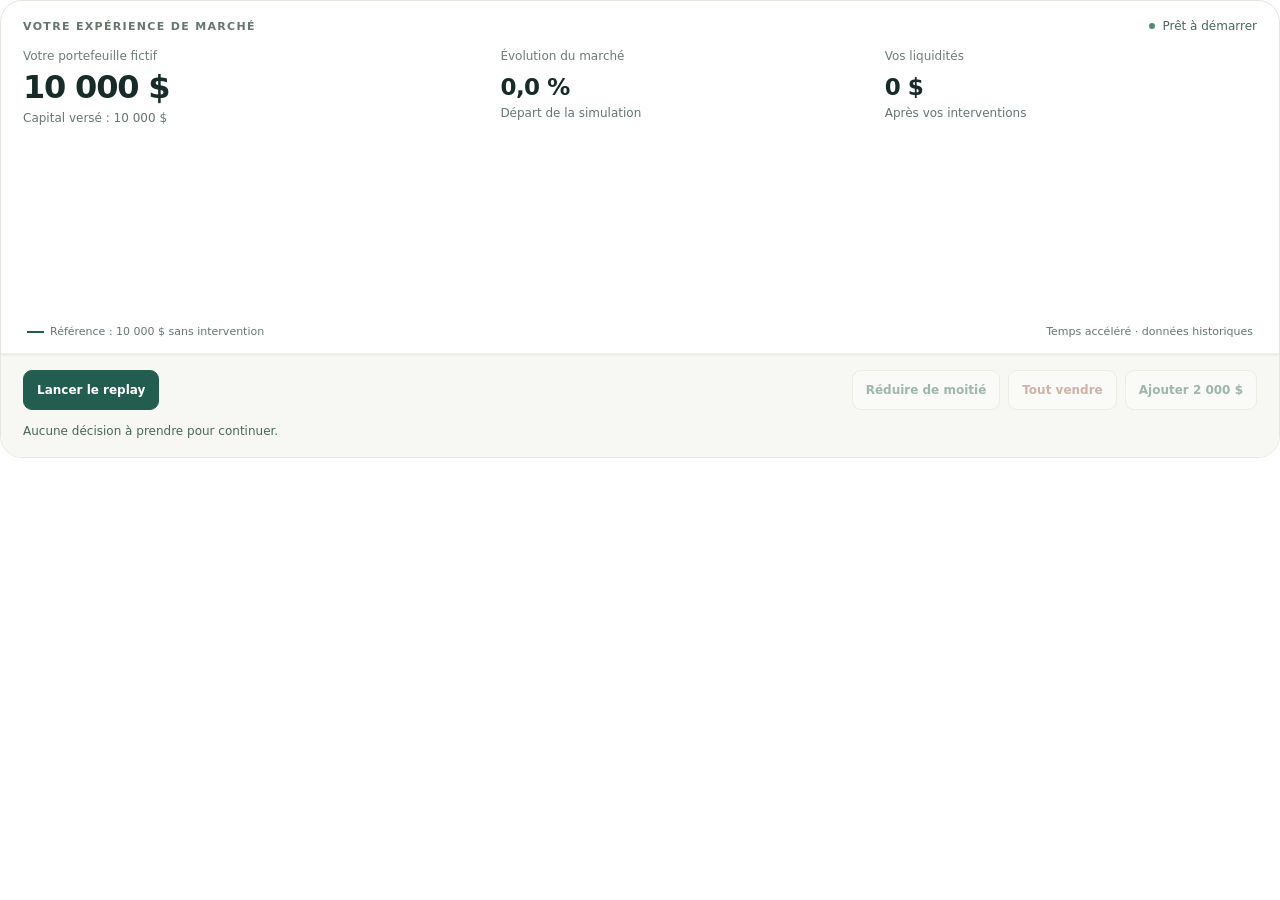
<file: mvp_profil/composant_replay/index.html>
<!doctype html>
<html lang="fr">
<head>
  <meta charset="utf-8">
  <meta name="viewport" content="width=device-width, initial-scale=1">
  <title>Replay de marché</title>
  <style>
    :root{font-family:Inter,"Segoe UI",system-ui,sans-serif;color:#172b28;background:transparent;font-synthesis:none}
    *{box-sizing:border-box}body{margin:0}button{font:inherit}button:focus-visible{outline:3px solid #a5bca7;outline-offset:3px}
    .replay{background:#fff;border:1px solid #e2e7df;border-radius:22px;overflow:hidden}
    .top{display:flex;align-items:center;justify-content:space-between;gap:12px;padding:18px 22px 0}
    .eyebrow{font-size:11px;font-weight:700;letter-spacing:.12em;text-transform:uppercase;color:#65766d}
    .live{display:flex;align-items:center;gap:7px;color:#49665a;font-size:12px}.dot{width:6px;height:6px;border-radius:50%;background:#548969}
    .stats{display:grid;grid-template-columns:1.25fr 1fr 1fr;gap:12px;margin:16px 22px 0}
    .label{font-size:12px;color:#6d7c75}.value{font-size:32px;line-height:1.25;font-weight:600;letter-spacing:-1.2px;margin-top:4px;font-variant-numeric:tabular-nums}
    .minor .value{font-size:23px;letter-spacing:-.5px;margin-top:10px}.change{font-size:12px;color:#65766d;margin-top:4px;font-variant-numeric:tabular-nums}
    .loss{color:#ab5f4b}.gain{color:#235d50}.chart{height:200px;width:100%;padding:4px 16px 0;position:relative}canvas{display:block;width:100%;height:100%}
    .chart-message{position:absolute;inset:0;display:flex;align-items:center;justify-content:center;padding:24px;text-align:center;background:#ffffffdc;font-size:14px;color:#49665a}
    .chart-message[hidden]{display:none}
    .legend{display:flex;align-items:center;justify-content:space-between;gap:12px;margin:0 26px 15px;color:#65766d;font-size:11px}.legend span{display:flex;align-items:center;gap:6px}.line{display:inline-block;width:17px;height:2px;background:#235d50}
    .timeline{height:3px;background:#edf0e9}.timeline div{height:100%;width:0;background:#668870;transition:width .1s linear}
    .toolbar{padding:14px 22px 15px;background:#f7f8f3}.prompt{display:none}
    .buttons{display:flex;align-items:center;flex-wrap:wrap;gap:8px}button{border:1px solid #d6dfd4;border-radius:9px;padding:10px 13px;font-size:12px;font-weight:600;background:#fff;color:#235d50;cursor:pointer;min-height:40px;transition:background .16s}
    button:hover:enabled{background:#eaf0e6}button.primary{background:#235d50;color:white;border-color:#235d50}button.primary:hover:enabled{background:#18483c}button.sell{color:#9a5140}button:disabled{opacity:.42;cursor:default}.spacer{flex:1}.event{min-height:20px;margin:12px 0 0;font-size:12px;color:#49665a;line-height:1.5}
    .sr-only{position:absolute;width:1px;height:1px;padding:0;margin:-1px;overflow:hidden;clip:rect(0,0,0,0);white-space:nowrap;border:0}
    @media(max-width:560px){.top{padding:19px 17px 0}.stats{margin:18px 17px 0;gap:8px;grid-template-columns:1.1fr .9fr}.stats .minor:last-child{grid-column:1/-1;display:flex;align-items:baseline;gap:10px}.stats .minor:last-child .value{font-size:15px;margin-top:0}.stats .minor:last-child .change{display:none}.value{font-size:29px}.minor .value{font-size:21px}.chart{height:220px;padding:0 5px}.legend{margin:0 17px 15px;font-size:10px}.toolbar{padding:17px}.buttons{gap:7px}.buttons button{flex:1 1 auto}.buttons .spacer{display:none}.live{font-size:11px}.eyebrow{font-size:10px}}
    @media(prefers-reduced-motion:reduce){*,*:before,*:after{transition:none!important;animation:none!important}}
  </style>
</head>
<body>
  <section class="replay" aria-label="Simulation continue de marché">
    <div class="top"><div class="eyebrow">Votre expérience de marché</div><div class="live"><i class="dot" aria-hidden="true"></i><span id="status">Prêt à démarrer</span></div></div>
    <div class="stats">
      <div><div class="label">Votre portefeuille fictif</div><div class="value" id="total">10 000 $</div><div class="change" id="net">Capital versé : 10 000 $</div></div>
      <div class="minor"><div class="label">Évolution du marché</div><div class="value" id="variation">0,0 %</div><div class="change" id="time">Départ de la simulation</div></div>
      <div class="minor"><div class="label">Vos liquidités</div><div class="value" id="cash">0 $</div><div class="change">Après vos interventions</div></div>
    </div>
    <div class="chart"><canvas id="chart" role="img" aria-label="Courbe de la valeur d'un placement de référence de 10 000 dollars, révélée au fil du temps"></canvas><div id="chart-message" class="chart-message" hidden></div></div>
    <div class="legend"><span><i class="line" aria-hidden="true"></i>Référence : 10 000 $ sans intervention</span><span>Temps accéléré · données historiques</span></div>
    <div class="timeline" aria-hidden="true"><div id="progress"></div></div>
    <div class="toolbar">
      <p id="prompt" class="prompt">Regardez le marché évoluer. Vous pouvez intervenir à tout moment ou simplement laisser vos placements en place.</p>
      <div class="buttons"><button id="play" class="primary" type="button">Lancer le replay</button><span class="spacer"></span><button id="reduce" type="button" disabled>Réduire de moitié</button><button id="sell" class="sell" type="button" disabled>Tout vendre</button><button id="add" type="button" disabled>Ajouter 2 000 $</button></div>
      <p id="event" class="event" role="status" aria-live="polite">Aucune décision à prendre pour continuer.</p>
    </div>
    <div id="accessible" class="sr-only" role="status" aria-live="polite"></div>
  </section>
  <script src="replay.js"></script>
</body>
</html>
</file>
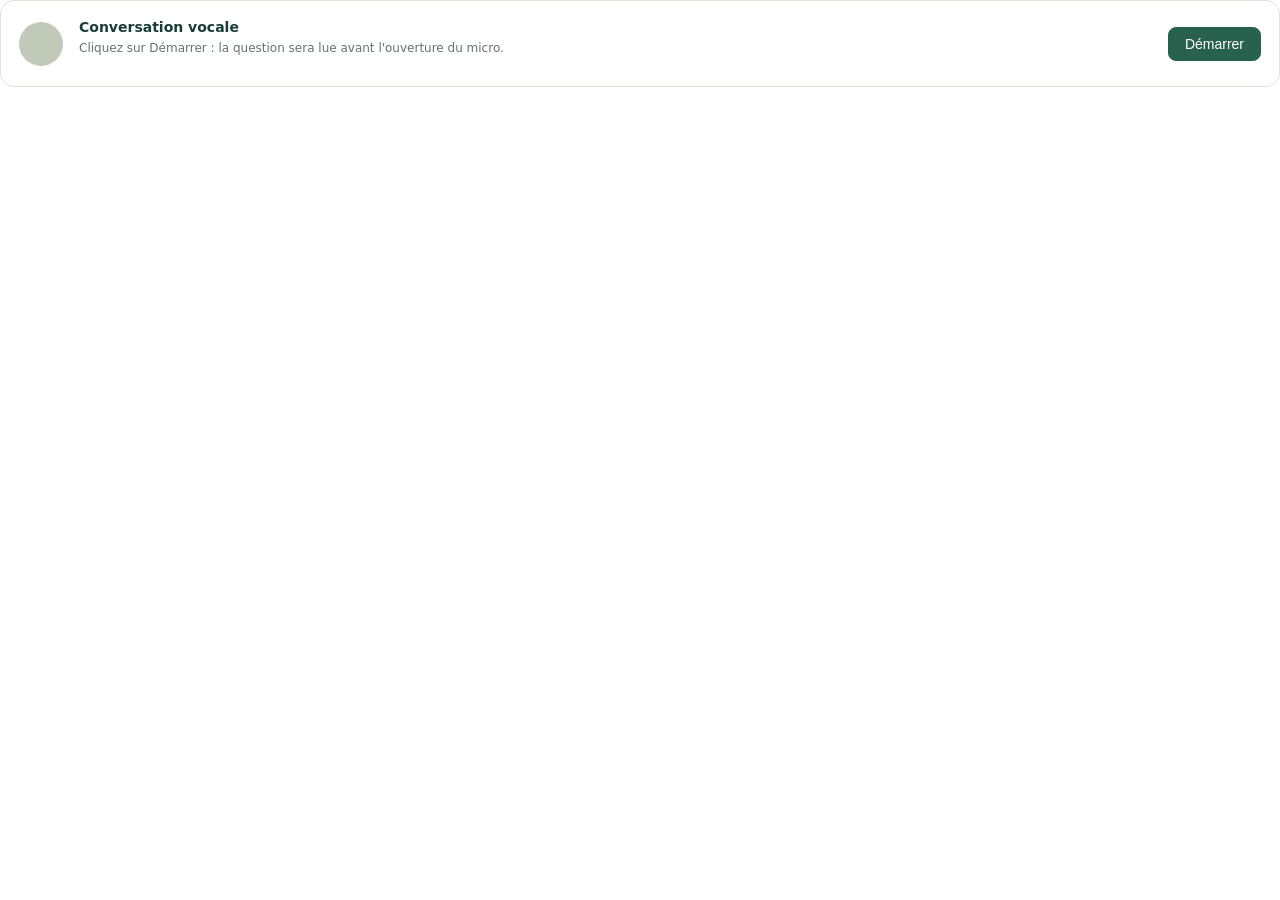
<file: mvp_profil/composant_voix/index.html>
<!doctype html>
<html lang="fr">
<head>
<meta charset="utf-8">
<style>
  :root { --texte: #193d36; --fond-bouton: #ffffff; --bord: #d6dfd0; }
  body { margin: 0; font-family: "Source Sans Pro", system-ui, sans-serif; color: var(--texte); background: transparent; }
  .boite { display: flex; align-items: center; gap: 16px; padding: 18px; border: 1px solid #dfe5db; border-radius: 14px; background: #fff; }
  .orbe { width: 44px; height: 44px; border-radius: 50%; background: #c1cab9; flex: none;
          transition: transform 0.08s linear, background 0.3s; }
  .ecoute .orbe { background: #28624f; box-shadow: 0 0 0 6px #eaf0e6; }
  .parle .orbe { background: #779361; animation: respire 1.2s ease-in-out infinite; }
  .reflexion .orbe { background: #a48c51; animation: pulse 0.9s ease-in-out infinite; }
  .pause .orbe, .fin .orbe, .veille .orbe { background: #c1cab9; }
  .boite.veille { display: none; }
  .erreur_audio .orbe, .erreur_micro .orbe { background: #b3261e; }
  @keyframes pulse { 0%, 100% { opacity: 0.45; } 50% { opacity: 1; } }
  @keyframes respire { 0%, 100% { transform: scale(1); } 50% { transform: scale(1.12); } }
  .etat { font-size: 14px; font-weight: 600; }
  .sous { font-size: 12px; color: #66746e; margin-top: 4px; line-height: 1.6; }
  .question { font-size: 14px; line-height: 1.65; margin-top: 10px; white-space: pre-wrap; }
  .texte { flex: 1; min-width: 0; }
  button { padding: 8px 16px; border-radius: 8px; border: 1px solid var(--bord); background: var(--fond-bouton);
           color: var(--texte); font-size: 14px; cursor: pointer; flex: none; }
  button.principal { background: #28624f; border-color: #28624f; color: #fff; }
  button:disabled { opacity: 0.65; cursor: default; }
  button:focus-visible { outline: 3px solid #96ae84; outline-offset: 3px; }
  @media (max-width: 480px) { .boite { gap: 12px; padding: 13px; flex-wrap: wrap; } .orbe { width: 34px; height: 34px; } button { margin-left: auto; } }
  @media (prefers-reduced-motion: reduce) { .orbe { animation: none !important; transition: none !important; } }
</style>
</head>
<body>
<div id="boite" class="boite" aria-live="polite">
  <div class="orbe" id="orbe"></div>
  <div class="texte">
    <div class="etat" id="etat">Conversation vocale</div>
    <div class="sous" id="sous">Cliquez sur Démarrer : la question sera lue avant l'ouverture du micro.</div>
    <div class="question" id="question"></div>
  </div>
  <button id="bouton" class="principal">Démarrer</button>
</div>
<script>
// Le numéro de réponse n est distinct du playback_id de la question. Chaque envoi
// garde les identités du sujet effectivement lu, y compris après un remontage.
const envoyerStreamlit = (type, data) =>
  window.parent.postMessage(Object.assign({ isStreamlitMessage: true, type }, data || {}), "*");
const CIBLE = 16000;
const FIN_SILENCE_MS = 800;
const DEBUT_PAROLE_MS = 120;
const PREROLL_MS = 300;
const MAX_ENONCE_MS = 30000;
const instanceId = window.crypto && typeof window.crypto.randomUUID === "function"
  ? window.crypto.randomUUID() : Date.now().toString(36) + "-" + Math.random().toString(36).slice(2);

let args = {}, sessionId = null, premierRender = true;
let demarre = false, enPause = false, etat = "arret";
let nEnvoye = 0, envoiEnAttente = 0, generationLecture = 0, dernierEchecTranscription = 0;
let lecteur = null, lecture = null, identiteEcoute = null;
let fluxMicro = null, contexte = null, sourceMicro = null, processeur = null, sortieMuette = null;
let ouvertureMicro = null, generationMicro = 0, tauxEntree = 48000, ouvertureEcoute = null;
let seuil = 0.02, calibration = [], tempsCalib = 0;
let parole = false, msAuDessus = 0, msSilence = 0, msEnonce = 0;
let tampon = [], preroll = [], msPreroll = 0;
const $ = id => document.getElementById(id);
const entier = x => Number.isSafeInteger(x) && x >= 0 ? x : 0;
const playback = () => args.playback_id == null ? args.n : args.playback_id;
const texteQuestion = () => typeof args.question_text === "string" ? args.question_text :
  typeof args.text === "string" ? args.text : "";

function identite() {
  return { question_id: args.question_id, playback_id: playback(), instance_id: instanceId, session_id: args.session_id };
}

function cleQuestion() {
  return JSON.stringify([args.session_id, args.question_id, playback()]);
}

function questionDisponible() {
  return typeof args.session_id === "string" && !!args.session_id &&
    typeof args.question_id === "string" && !!args.question_id &&
    Number.isSafeInteger(playback()) && playback() >= 0 && !!texteQuestion().trim();
}

function hauteur() { envoyerStreamlit("streamlit:setFrameHeight", { height: document.body.scrollHeight + 4 }); }

function afficher(nouvel, titre, sous) {
  etat = nouvel;
  $("boite").className = "boite " + nouvel;
  $("etat").textContent = titre;
  $("sous").textContent = sous || "";
  $("orbe").style.transform = "";
  hauteur();
}

function bouton(texte, desactive = false) {
  $("bouton").textContent = texte;
  $("bouton").disabled = desactive;
}

function effacerTampons() {
  parole = false; msAuDessus = 0; msSilence = 0; msEnonce = 0;
  tampon = []; preroll = []; msPreroll = 0; identiteEcoute = null;
}

function muterMicro() {
  if (fluxMicro) fluxMicro.getAudioTracks().forEach(piste => { piste.enabled = false; });
  if (contexte && contexte.state === "running") contexte.suspend().catch(() => {});
  effacerTampons();
}

function libererMicro() {
  generationMicro += 1;
  ouvertureMicro = null;
  const ancien = contexte;
  if (fluxMicro) fluxMicro.getTracks().forEach(piste => piste.stop());
  for (const noeud of [sourceMicro, processeur, sortieMuette]) {
    if (noeud) { try { noeud.disconnect(); } catch (_) {} }
  }
  fluxMicro = null; contexte = null; sourceMicro = null; processeur = null; sortieMuette = null;
  effacerTampons();
  if (ancien && ancien.state !== "closed") ancien.close().catch(() => {});
}

function arreterLecture() {
  generationLecture += 1;
  if (lecteur) {
    lecteur.onended = null; lecteur.onerror = null;
    lecteur.pause(); lecteur = null;
  }
  lecture = null;
  muterMicro();
}

function emission(kind, donnees, ids = identite()) {
  nEnvoye = Math.max(nEnvoye, entier(args.ack)) + 1;
  envoiEnAttente = nEnvoye;
  envoyerStreamlit("streamlit:setComponentValue", {
    value: Object.assign({ kind, n: nEnvoye }, ids, donnees || {}), dataType: "json"
  });
}

function peutEcouter() {
  return demarre && !enPause && !args.veille && !args.attente && !args.fin && !args.termine &&
    questionDisponible() && lecture && lecture.cle === cleQuestion() && lecture.terminee && !lecture.erreur &&
    (!envoiEnAttente || entier(args.ack) >= envoiEnAttente);
}

function erreurMicro(err) {
  libererMicro();
  const nom = err && err.name;
  const message = nom === "NotAllowedError" || nom === "SecurityError"
    ? "L'accès au micro est refusé. Autorisez-le pour cette page HTTPS."
    : nom === "NotFoundError" ? "Aucun microphone n'est disponible sur cet appareil."
    : nom === "NotReadableError" ? "Le microphone est occupé ou indisponible."
    : "Impossible de démarrer le microphone. Vérifiez le périphérique et ses autorisations.";
  afficher("erreur_micro", "Micro indisponible", message);
  bouton("Réessayer le micro");
}

async function assurerMicro() {
  if (fluxMicro && contexte && contexte.state !== "closed" &&
      fluxMicro.getAudioTracks().some(piste => piste.readyState !== "ended")) return true;
  if (ouvertureMicro) return ouvertureMicro;
  const generation = generationMicro;
  const promesse = (async () => {
    const flux = await navigator.mediaDevices.getUserMedia({
      audio: { echoCancellation: true, noiseSuppression: true, autoGainControl: true, channelCount: 1 }
    });
    if (generation !== generationMicro || args.termine) {
      flux.getTracks().forEach(piste => piste.stop());
      return false;
    }
    fluxMicro = flux;
    fluxMicro.getAudioTracks().forEach(piste => { piste.enabled = false; });
    try {
      contexte = new (window.AudioContext || window.webkitAudioContext)();
      tauxEntree = contexte.sampleRate;
      sourceMicro = contexte.createMediaStreamSource(fluxMicro);
      // Solution compatible avec les navigateurs du prototype. La migration
      // AudioWorklet reste indépendante du protocole d'identité des réponses.
      processeur = contexte.createScriptProcessor(2048, 1, 1);
      processeur.onaudioprocess = traiterAudio;
      sortieMuette = contexte.createGain(); sortieMuette.gain.value = 0;
      sourceMicro.connect(processeur); processeur.connect(sortieMuette); sortieMuette.connect(contexte.destination);
      seuil = 0.02; calibration = []; tempsCalib = 0;
      return true;
    } catch (err) {
      libererMicro();
      throw err;
    }
  })();
  ouvertureMicro = promesse;
  try { return await promesse; }
  finally { if (ouvertureMicro === promesse) ouvertureMicro = null; }
}

async function commencerEcoute() {
  if (!peutEcouter()) return;
  const cle = cleQuestion();
  if (ouvertureEcoute === cle || etat === "ecoute") return;
  ouvertureEcoute = cle;
  try {
    if (!await assurerMicro() || !peutEcouter() || cle !== cleQuestion()) return;
    await contexte.resume();
    if (!peutEcouter() || cle !== cleQuestion()) { muterMicro(); return; }
    fluxMicro.getAudioTracks().forEach(piste => { piste.enabled = true; });
    effacerTampons();
    identiteEcoute = identite();
    afficher("ecoute", "Je vous écoute…", "La question ci-dessous a été lue. Répondez naturellement.");
    bouton("Pause");
  } catch (err) { if (cle === cleQuestion() && peutEcouter()) erreurMicro(err); }
  finally { if (ouvertureEcoute === cle) ouvertureEcoute = null; }
}

function lectureValide(courante) {
  return lecture === courante && courante.generation === generationLecture && courante.cle === cleQuestion();
}

function echecLecture(courante) {
  if (!lectureValide(courante) || courante.terminee || courante.erreur) return;
  courante.erreur = true;
  muterMicro();
  if (lecteur) lecteur.pause();
  afficher("erreur_audio", "La question n'a pas pu être lue", args.lecture_error ||
    "Le microphone reste coupé. Cliquez sur Réessayer la lecture pour demander une nouvelle synthèse.");
  bouton("Réessayer la lecture");
}

function apresReplique(courante) {
  if (!lectureValide(courante) || courante.terminee || courante.erreur) return;
  courante.terminee = true;
  if (args.fin) {
    emission("termine", {}, courante.ids);
    libererMicro();
    afficher("fin", "Question terminée", "Passage à la suite…");
    return;
  }
  if (!enPause && !args.veille && !args.attente) {
    setTimeout(() => { if (lectureValide(courante) && peutEcouter()) commencerEcoute(); }, 250);
  }
}

function jouerQuestion() {
  arreterLecture();
  const courante = { cle: cleQuestion(), ids: identite(), generation: generationLecture,
                     audio: args.audio, terminee: false, erreur: false };
  lecture = courante;
  if (args.voix === false || typeof args.audio !== "string" || !args.audio) {
    echecLecture(courante);
    return;
  }
  afficher("parle", "La question est lue…", "Le microphone s'ouvrira à la fin de la lecture.");
  bouton("Pause");
  lecteur = new Audio("data:audio/mpeg;base64," + args.audio);
  lecteur.onended = () => apresReplique(courante);
  lecteur.onerror = () => echecLecture(courante);
  try { Promise.resolve(lecteur.play()).catch(() => echecLecture(courante)); }
  catch (_) { echecLecture(courante); }
}

function reconcilier() {
  $("question").textContent = args.veille || args.termine ? "" : texteQuestion();
  if (args.termine) {
    arreterLecture(); libererMicro();
    afficher("fin", "Profil terminé", "Le microphone est libéré."); bouton("Terminé", true); return;
  }
  if (args.veille || args.attente) {
    muterMicro();
    if (lecteur && !lecteur.paused) lecteur.pause();
    afficher(args.veille ? "veille" : "reflexion", args.veille ? "Micro en veille" : "Vérification en cours…",
      args.veille ? "Répondez aux choix à l'écran ; le micro est désactivé." : "Vos paroles sont conservées ; aucune réponse supplémentaire n'est attendue.");
    bouton(enPause ? "Reprendre" : demarre ? "Pause" : "Démarrer"); return;
  }
  if (!questionDisponible()) {
    muterMicro(); afficher("reflexion", "Préparation de la question…", "Le microphone reste coupé.");
    bouton(demarre ? "Pause" : "Démarrer"); return;
  }
  if (enPause) { muterMicro(); afficher("pause", "En pause", "La lecture reprendra au même endroit."); bouton("Reprendre"); return; }
  if (!demarre) {
    muterMicro(); afficher("arret", "Question prête", "Cliquez sur Démarrer pour entendre la question, puis répondre.");
    bouton("Démarrer"); return;
  }
  if (!lecture || lecture.cle !== cleQuestion() || lecture.audio !== args.audio) { jouerQuestion(); return; }
  if (lecture.erreur) { echecLectureAffichee(); return; }
  if (envoiEnAttente && entier(args.ack) < envoiEnAttente) {
    muterMicro(); afficher("reflexion", "Réponse envoyée", "Votre réponse est en cours de traitement."); bouton("Pause"); return;
  }
  if (envoiEnAttente && entier(args.ack) >= envoiEnAttente && args.attendre_reprise_explicite) {
    const echec = entier(args.echec_transcription);
    muterMicro();
    if (echec > dernierEchecTranscription) {
      dernierEchecTranscription = echec;
      afficher("erreur_micro", "Réponse non transcrite", "Vérifiez le microphone, puis choisissez vous-même de réessayer.");
      bouton("Réessayer le micro");
    } else {
      afficher("reflexion", "Réponse reçue", "Votre réponse est transmise. Attendez la question suivante.");
      bouton("Réponse transmise", true);
    }
    return;
  }
  if (lecture.terminee) {
    if (!args.fin && etat !== "ecoute") commencerEcoute();
  } else if (lecteur && lecteur.paused) {
    const courante = lecture;
    afficher("parle", "La question est lue…", "La lecture reprend, puis le microphone s'ouvrira.");
    try { Promise.resolve(lecteur.play()).catch(() => echecLecture(courante)); }
    catch (_) { echecLecture(courante); }
  }
}

function echecLectureAffichee() {
  muterMicro();
  afficher("erreur_audio", "La question n'a pas pu être lue", args.lecture_error ||
    "Le microphone reste coupé. Demandez une nouvelle lecture avec le bouton ci-contre.");
  bouton("Réessayer la lecture");
}

$("bouton").onclick = async () => {
  if (args.termine) return;
  if (etat === "erreur_audio") {
    demarre = true; enPause = false;
    emission("rejouer", {});
    afficher("reflexion", "Nouvelle lecture demandée", "La question sera lue avant la reprise du microphone.");
    bouton("Réessayer la lecture", true); return;
  }
  if (etat === "erreur_micro") {
    // Après une transcription vide, ce clic est le consentement explicite à une nouvelle capture.
    // Un échec d'accès au périphérique arrive sans envoi en attente et suit le même chemin.
    if (envoiEnAttente && entier(args.ack) >= envoiEnAttente) envoiEnAttente = 0;
    await commencerEcoute(); return;
  }
  if (!demarre) { demarre = true; enPause = false; reconcilier(); return; }
  enPause = !enPause;
  if (enPause) {
    if (lecteur) lecteur.pause();
    muterMicro(); afficher("pause", "En pause", "La lecture reprendra au même endroit."); bouton("Reprendre");
  } else reconcilier();
};

window.addEventListener("message", evenement => {
  if (evenement.source !== window.parent || !evenement.data || evenement.data.type !== "streamlit:render") return;
  const nouvelles = evenement.data.args;
  if (!nouvelles || typeof nouvelles !== "object") return;
  const ancienneCle = cleQuestion();
  const nouvelleSession = sessionId !== null && sessionId !== nouvelles.session_id;
  args = nouvelles;
  if (premierRender || nouvelleSession) {
    nEnvoye = entier(args.ack); envoiEnAttente = 0; premierRender = false;
  } else nEnvoye = Math.max(nEnvoye, entier(args.ack));
  sessionId = args.session_id;
  if (ancienneCle !== cleQuestion() || nouvelleSession) {
    arreterLecture(); envoiEnAttente = 0;
    if (nouvelleSession) { libererMicro(); demarre = false; enPause = false; }
  }
  const theme = evenement.data.theme;
  if (theme && theme.textColor) {
    document.documentElement.style.setProperty("--texte", theme.textColor);
    document.documentElement.style.setProperty("--fond-bouton", theme.secondaryBackgroundColor || "#fff");
  }
  reconcilier(); hauteur();
});

window.addEventListener("pagehide", () => { arreterLecture(); libererMicro(); });

function reduire(entree, taux) {
  if (taux === CIBLE) return Float32Array.from(entree);
  const r = taux / CIBLE, n = Math.floor(entree.length / r), sortie = new Float32Array(n);
  for (let i = 0; i < n; i++) {
    const a = Math.floor(i * r), z = Math.min(entree.length, Math.floor((i + 1) * r));
    let s = 0; for (let j = a; j < z; j++) s += entree[j];
    sortie[i] = s / Math.max(1, z - a);
  }
  return sortie;
}

function wav(echantillons) {
  const buf = new ArrayBuffer(44 + echantillons.length * 2), v = new DataView(buf);
  const ecrire = (o, s) => { for (let i = 0; i < s.length; i++) v.setUint8(o + i, s.charCodeAt(i)); };
  ecrire(0, "RIFF"); v.setUint32(4, 36 + echantillons.length * 2, true); ecrire(8, "WAVE"); ecrire(12, "fmt ");
  v.setUint32(16, 16, true); v.setUint16(20, 1, true); v.setUint16(22, 1, true); v.setUint32(24, CIBLE, true);
  v.setUint32(28, CIBLE * 2, true); v.setUint16(32, 2, true); v.setUint16(34, 16, true); ecrire(36, "data");
  v.setUint32(40, echantillons.length * 2, true);
  let o = 44;
  for (const e of echantillons) { const x = Math.max(-1, Math.min(1, e)); v.setInt16(o, x < 0 ? x * 0x8000 : x * 0x7fff, true); o += 2; }
  return buf;
}

function base64(buf) {
  let s = ""; const u = new Uint8Array(buf);
  for (let i = 0; i < u.length; i += 0x8000) s += String.fromCharCode.apply(null, u.subarray(i, i + 0x8000));
  return btoa(s);
}

function envoyerEnonce() {
  if (!peutEcouter() || !identiteEcoute) { effacerTampons(); return; }
  const total = tampon.reduce((n, t) => n + t.length, 0);
  if (total < CIBLE * 0.4) { effacerTampons(); identiteEcoute = identite(); return; }
  const tout = new Float32Array(total); let o = 0;
  for (const t of tampon) { tout.set(t, o); o += t.length; }
  const ids = identiteEcoute;
  muterMicro();
  afficher("reflexion", "Réponse envoyée", "Transcription et vérification de votre réponse.");
  emission("audio", { wav: base64(wav(tout)) }, ids);
}

function traiterAudio(e) {
  if (etat !== "ecoute" || !peutEcouter() || !identiteEcoute) { $("orbe").style.transform = ""; return; }
  const entree = e.inputBuffer.getChannelData(0), morceau = reduire(entree, tauxEntree);
  const ms = entree.length / tauxEntree * 1000;
  let somme = 0; for (const x of entree) somme += x * x;
  const rms = Math.sqrt(somme / entree.length);
  $("orbe").style.transform = "scale(" + (1 + Math.min(0.5, rms * 6)).toFixed(3) + ")";
  if (tempsCalib < 700) {
    tempsCalib += ms;
    if (rms < seuil) calibration.push(rms);
    if (tempsCalib >= 700 && calibration.length) {
      seuil = Math.max(0.012, calibration.reduce((a, b) => a + b, 0) / calibration.length * 2.5);
    }
  }
  if (!parole) {
    preroll.push(morceau); msPreroll += ms;
    while (msPreroll > PREROLL_MS && preroll.length > 1) { msPreroll -= ms; preroll.shift(); }
    msAuDessus = rms > seuil ? msAuDessus + ms : 0;
    if (msAuDessus >= DEBUT_PAROLE_MS) {
      parole = true; tampon = preroll.slice(); preroll = []; msSilence = 0; msEnonce = msPreroll;
    }
    return;
  }
  tampon.push(morceau); msEnonce += ms;
  msSilence = rms < seuil * 0.7 ? msSilence + ms : 0;
  if (msSilence >= FIN_SILENCE_MS || msEnonce >= MAX_ENONCE_MS) envoyerEnonce();
}

envoyerStreamlit("streamlit:componentReady", { apiVersion: 1 });
hauteur();
</script>
</body>
</html>
</file>
